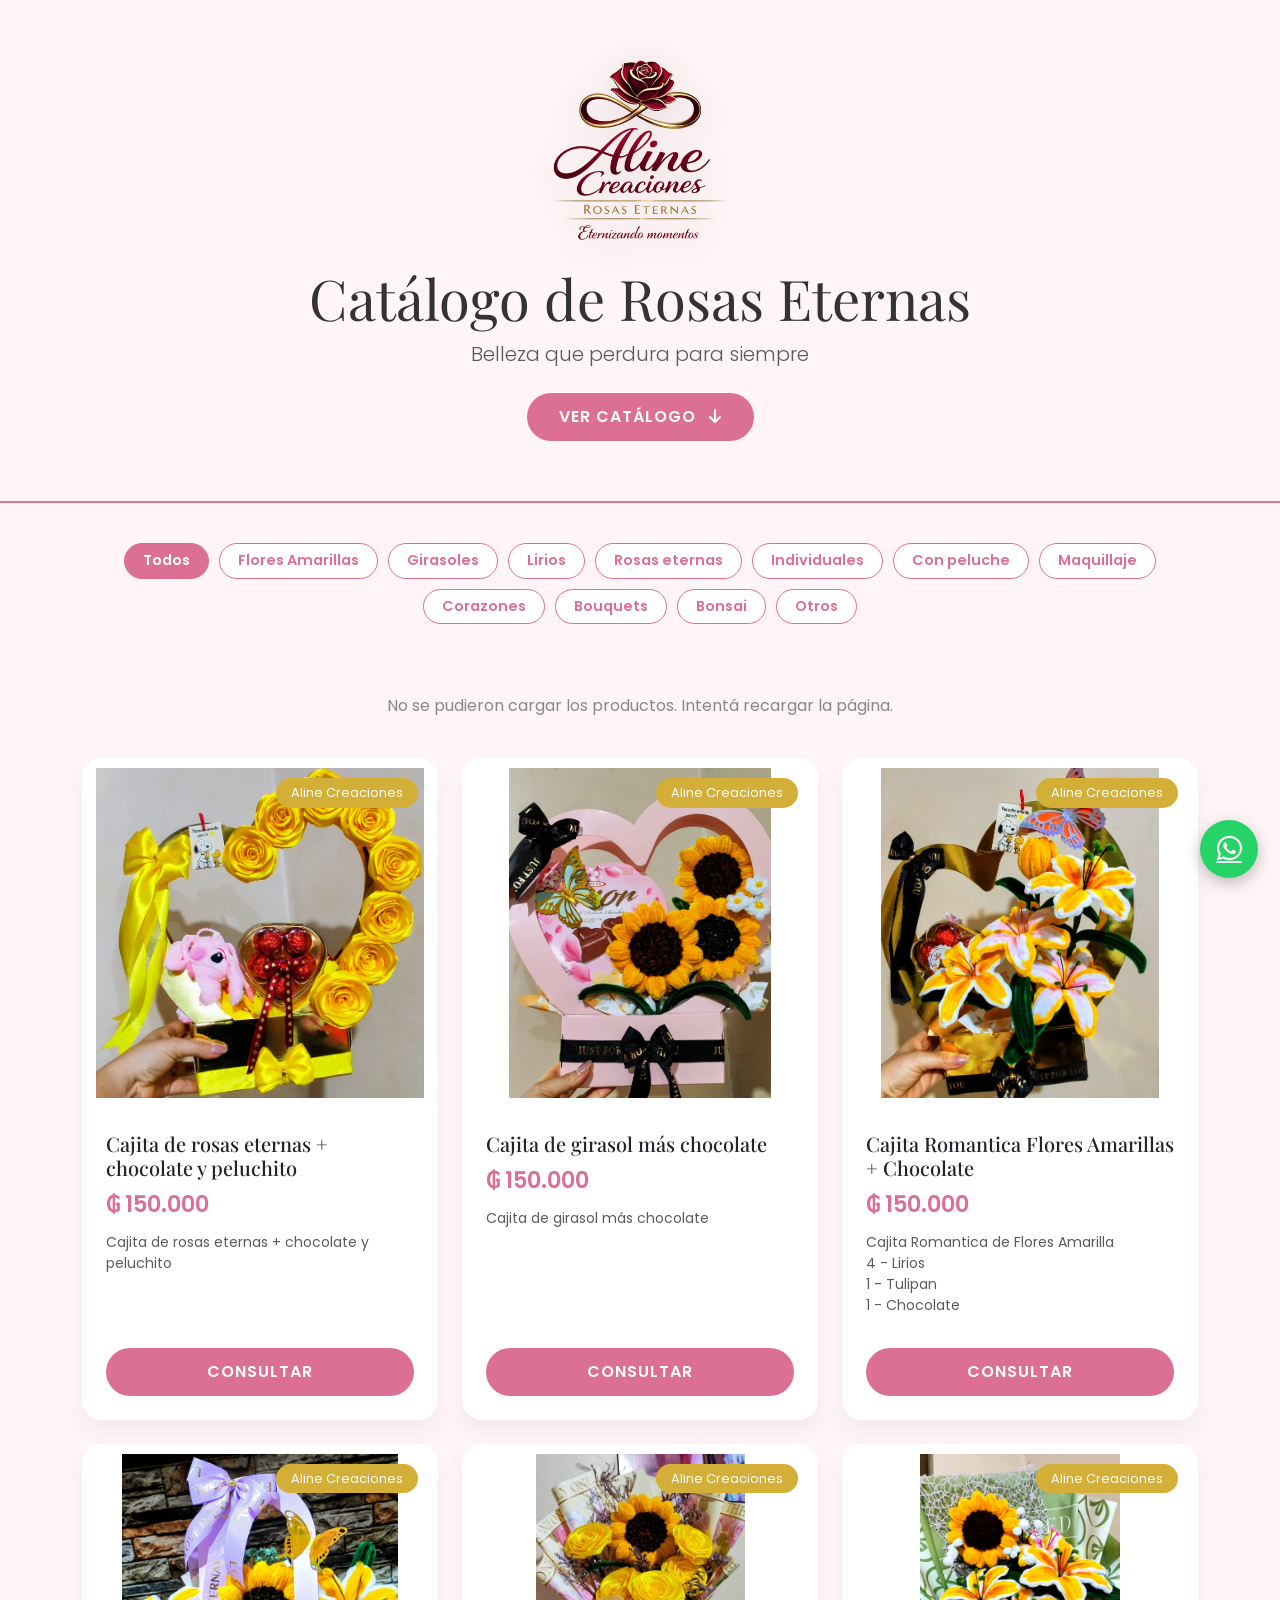
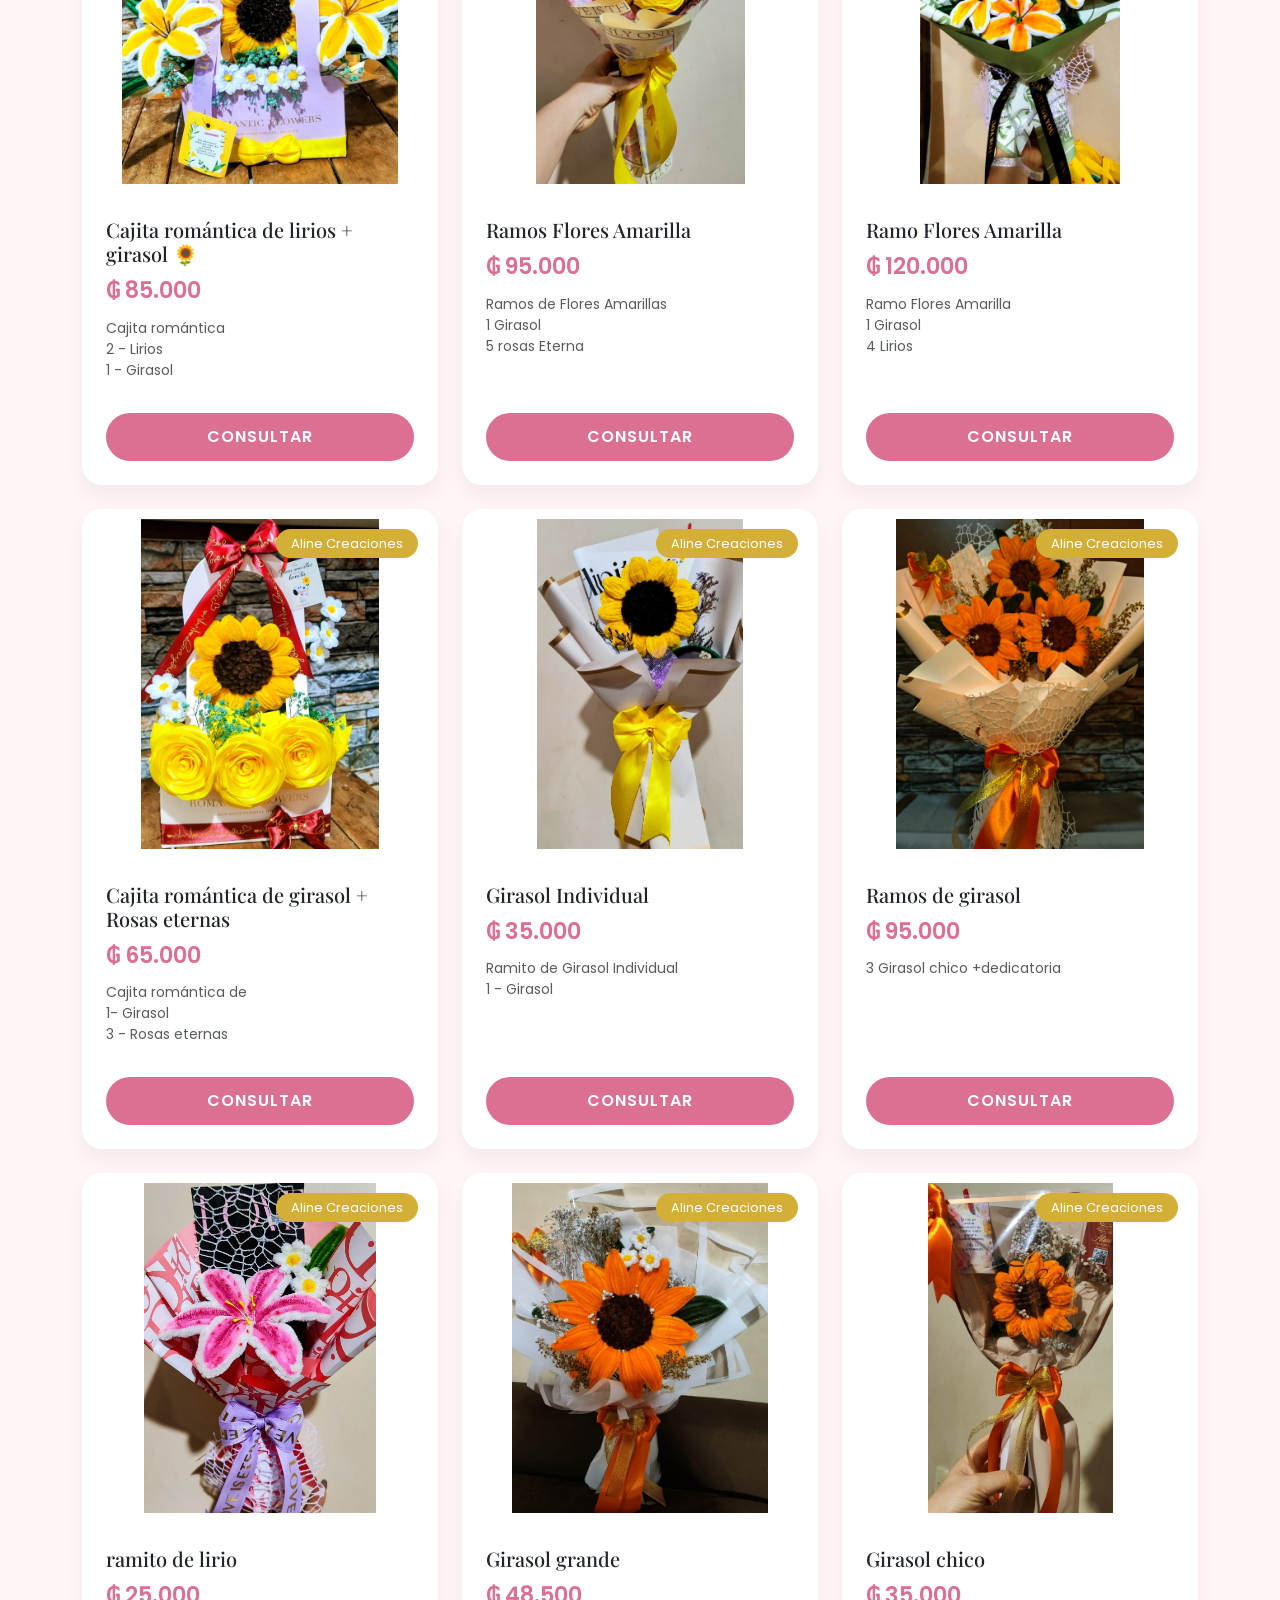
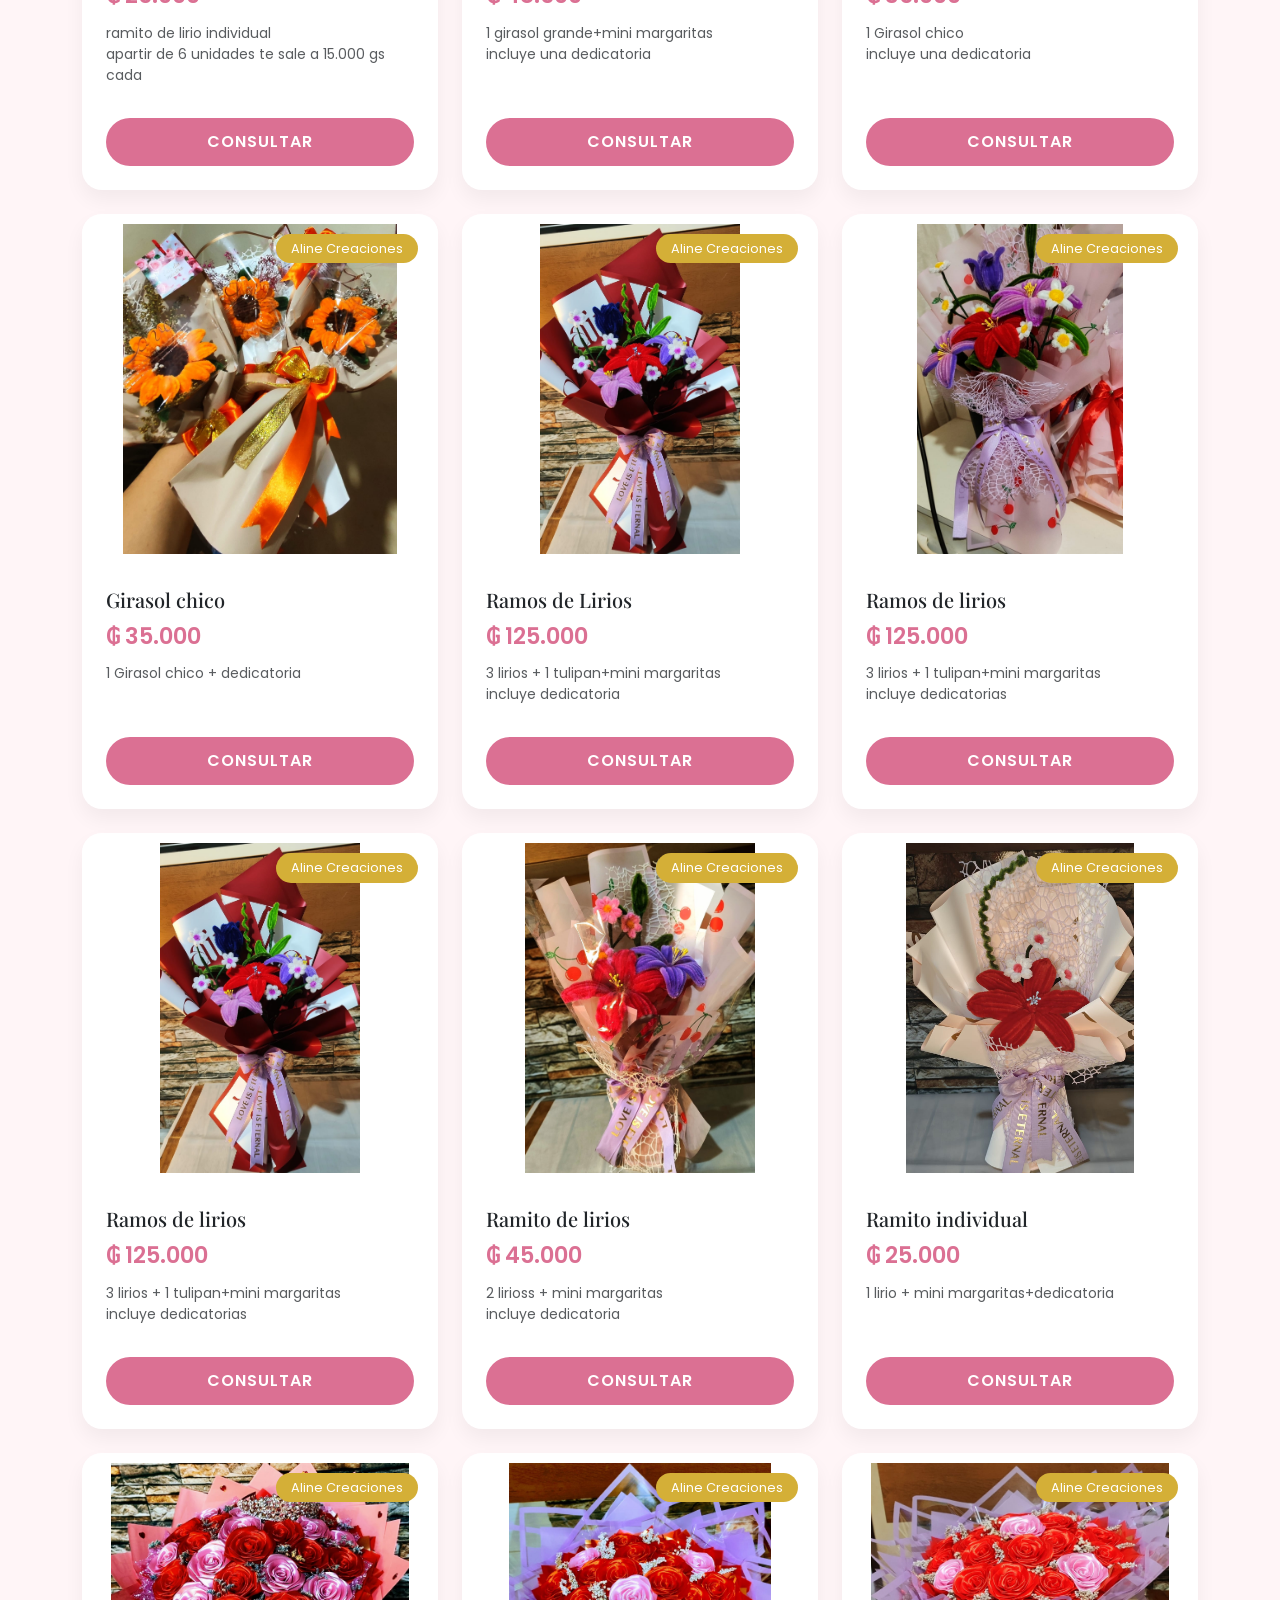
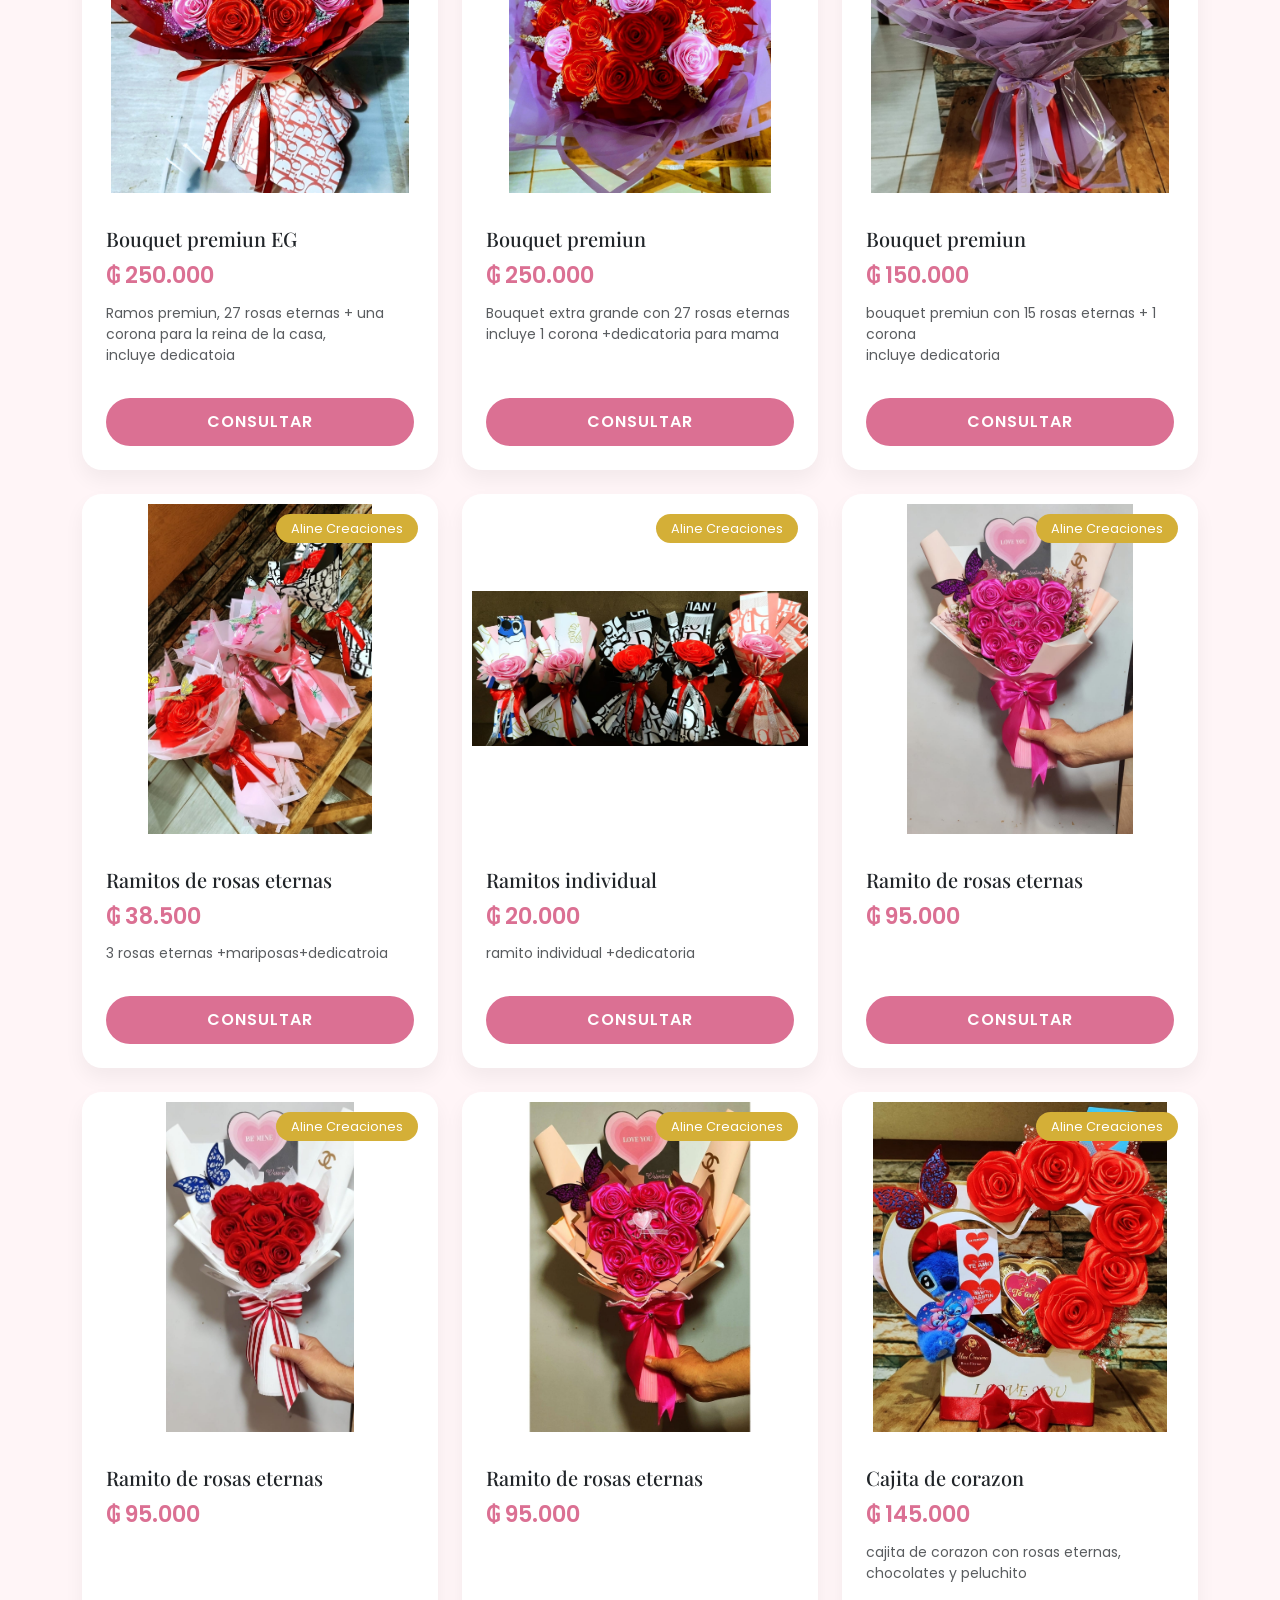
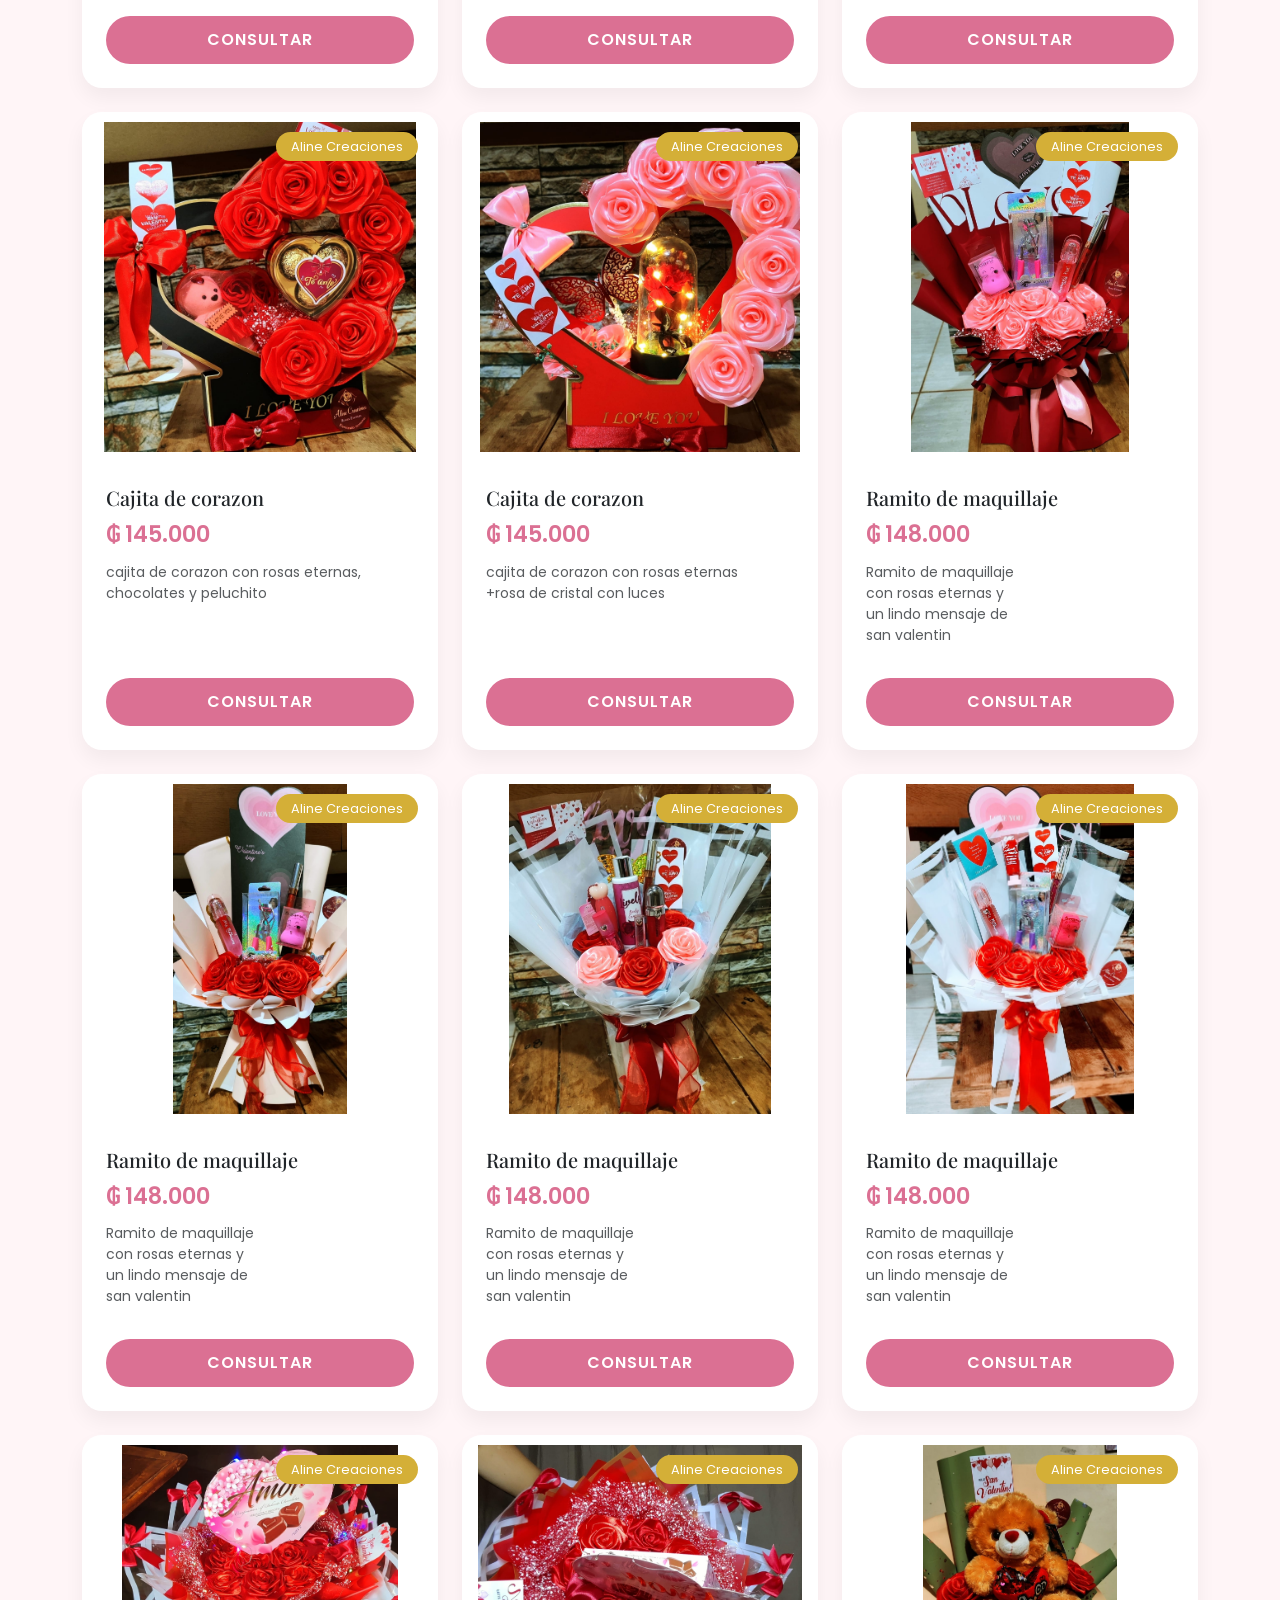
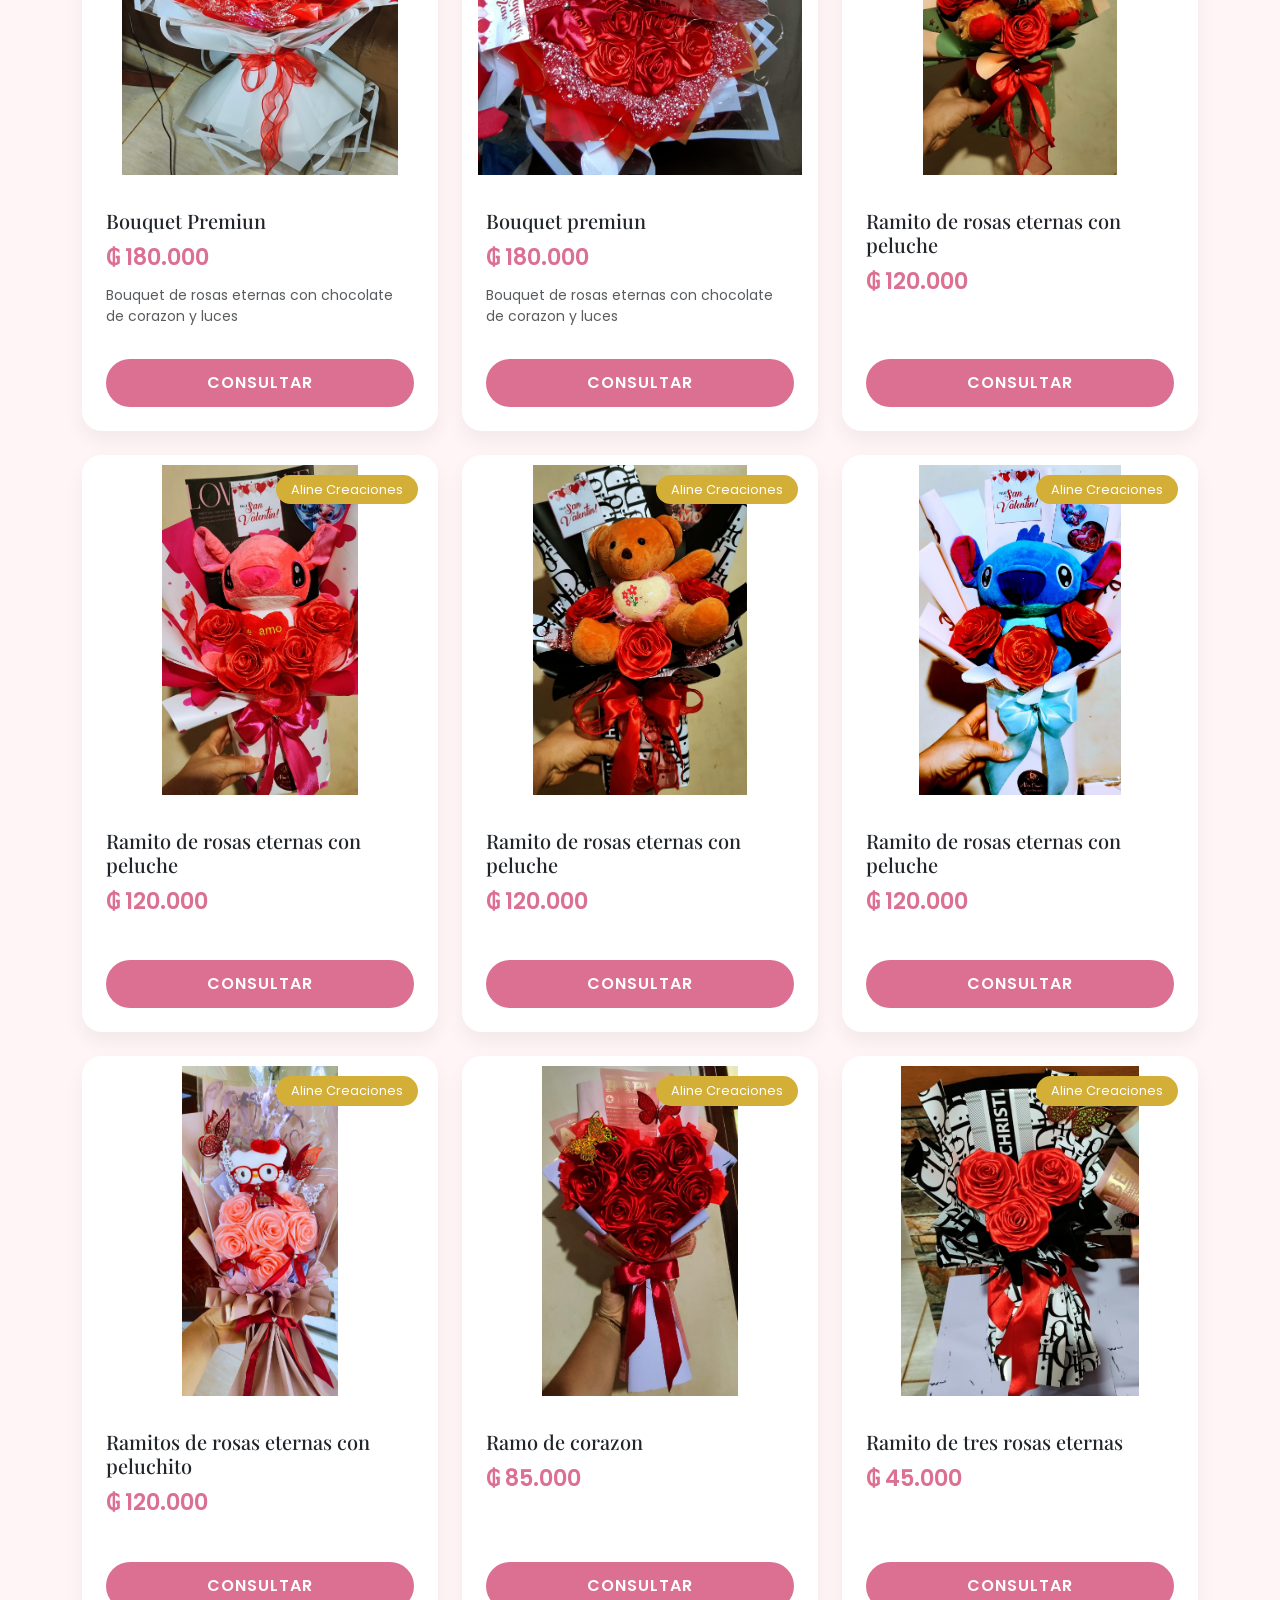
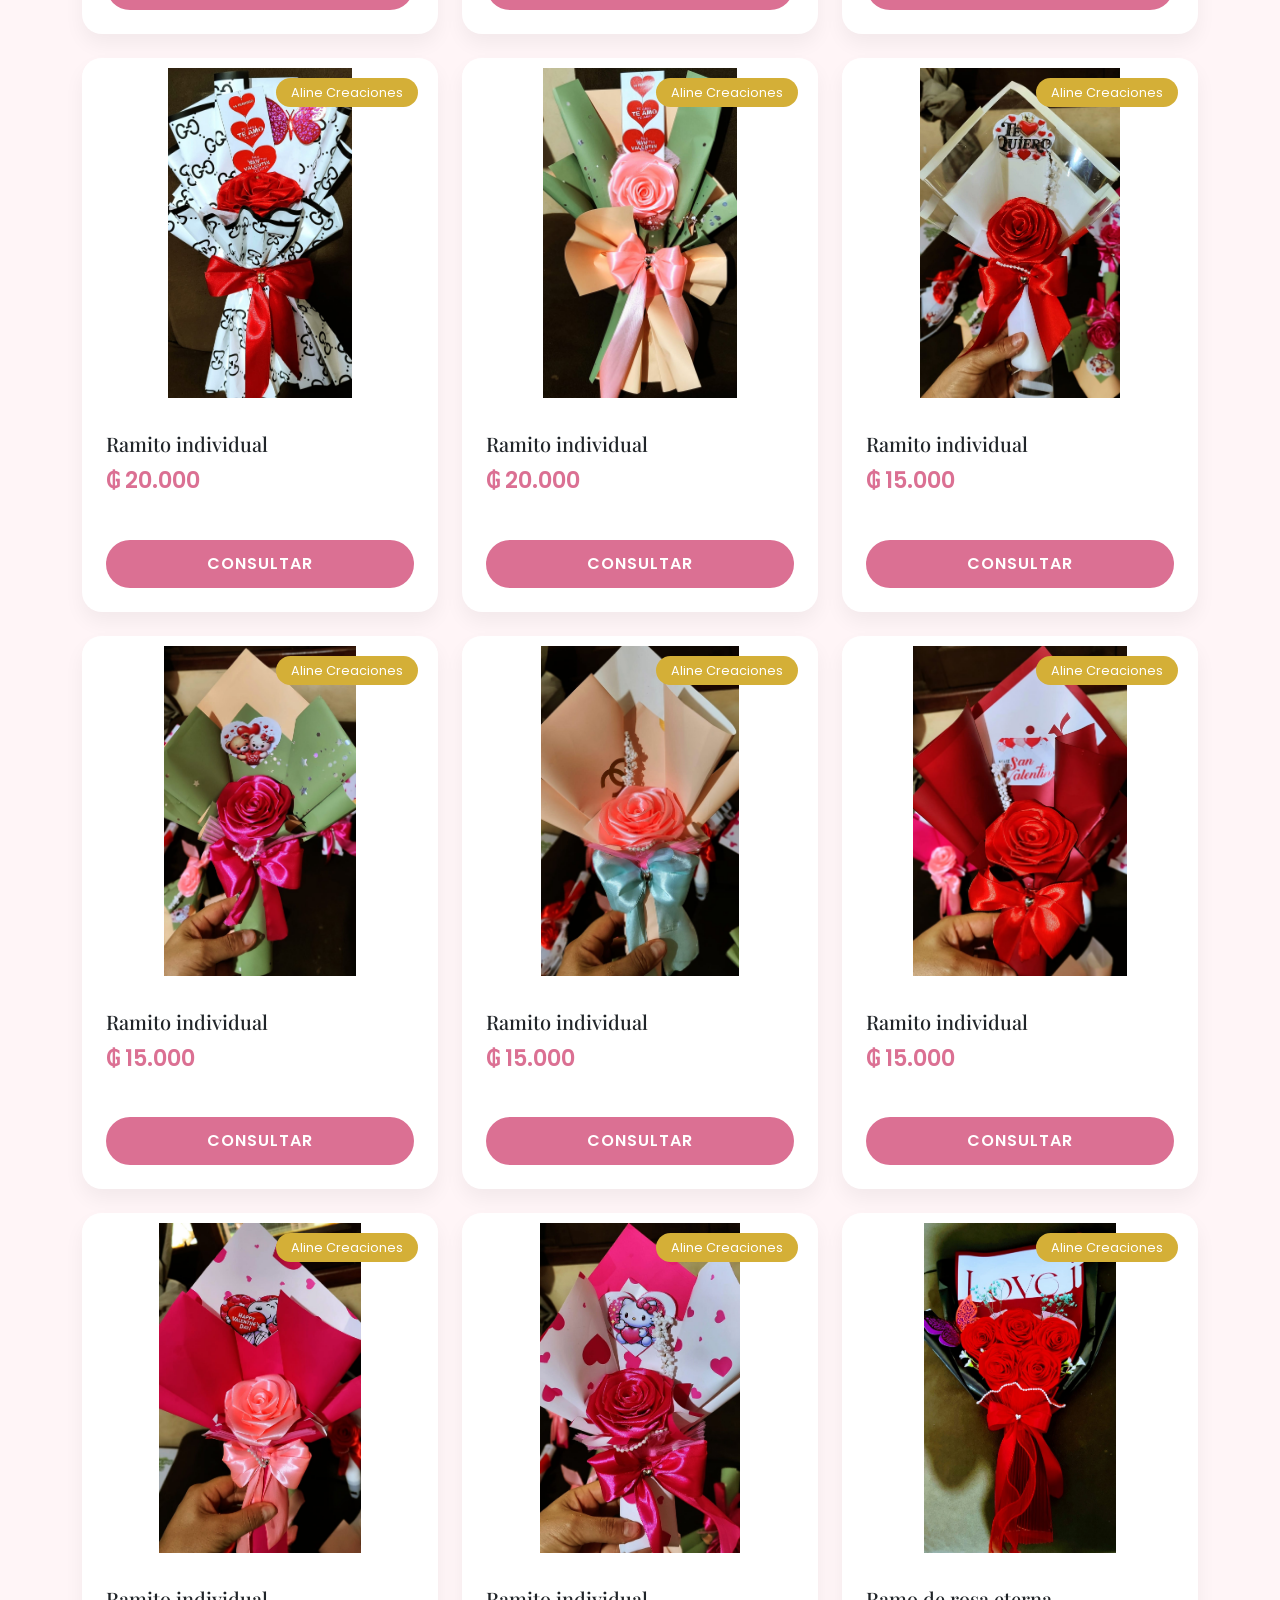
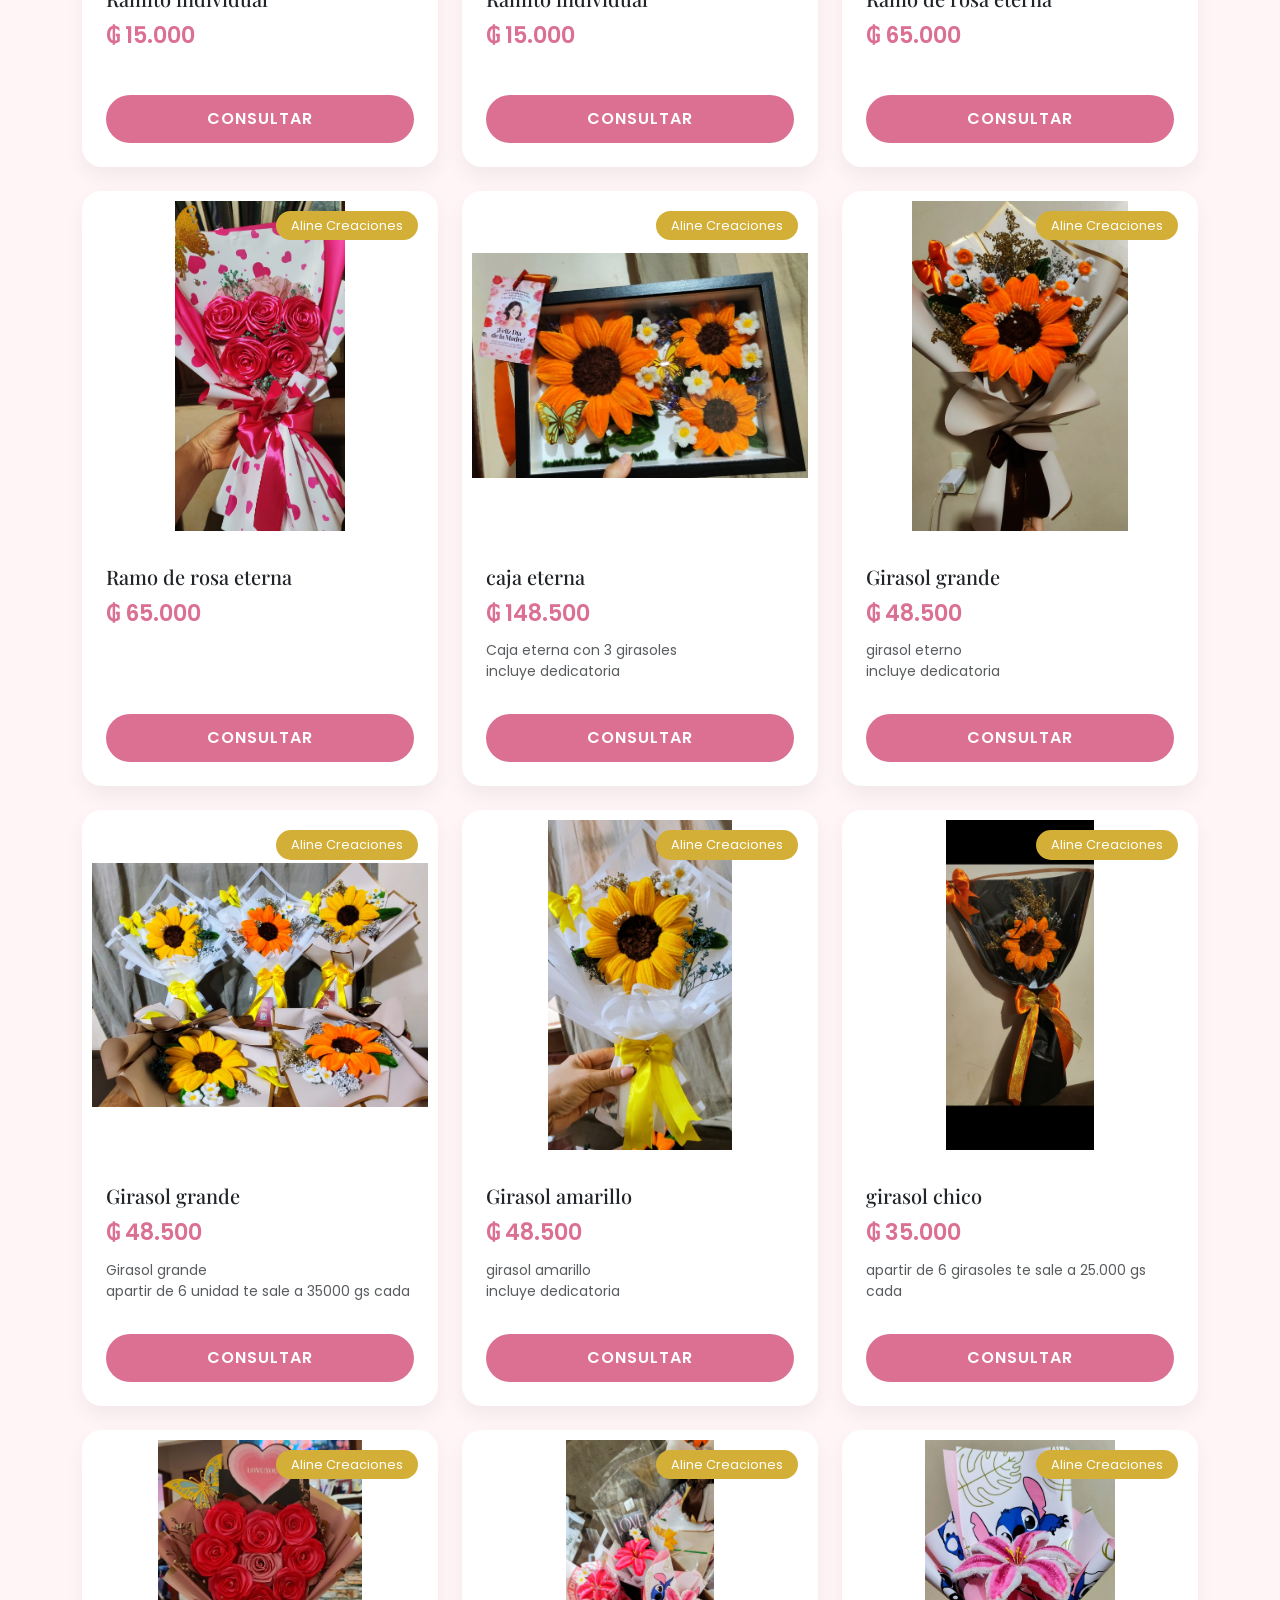
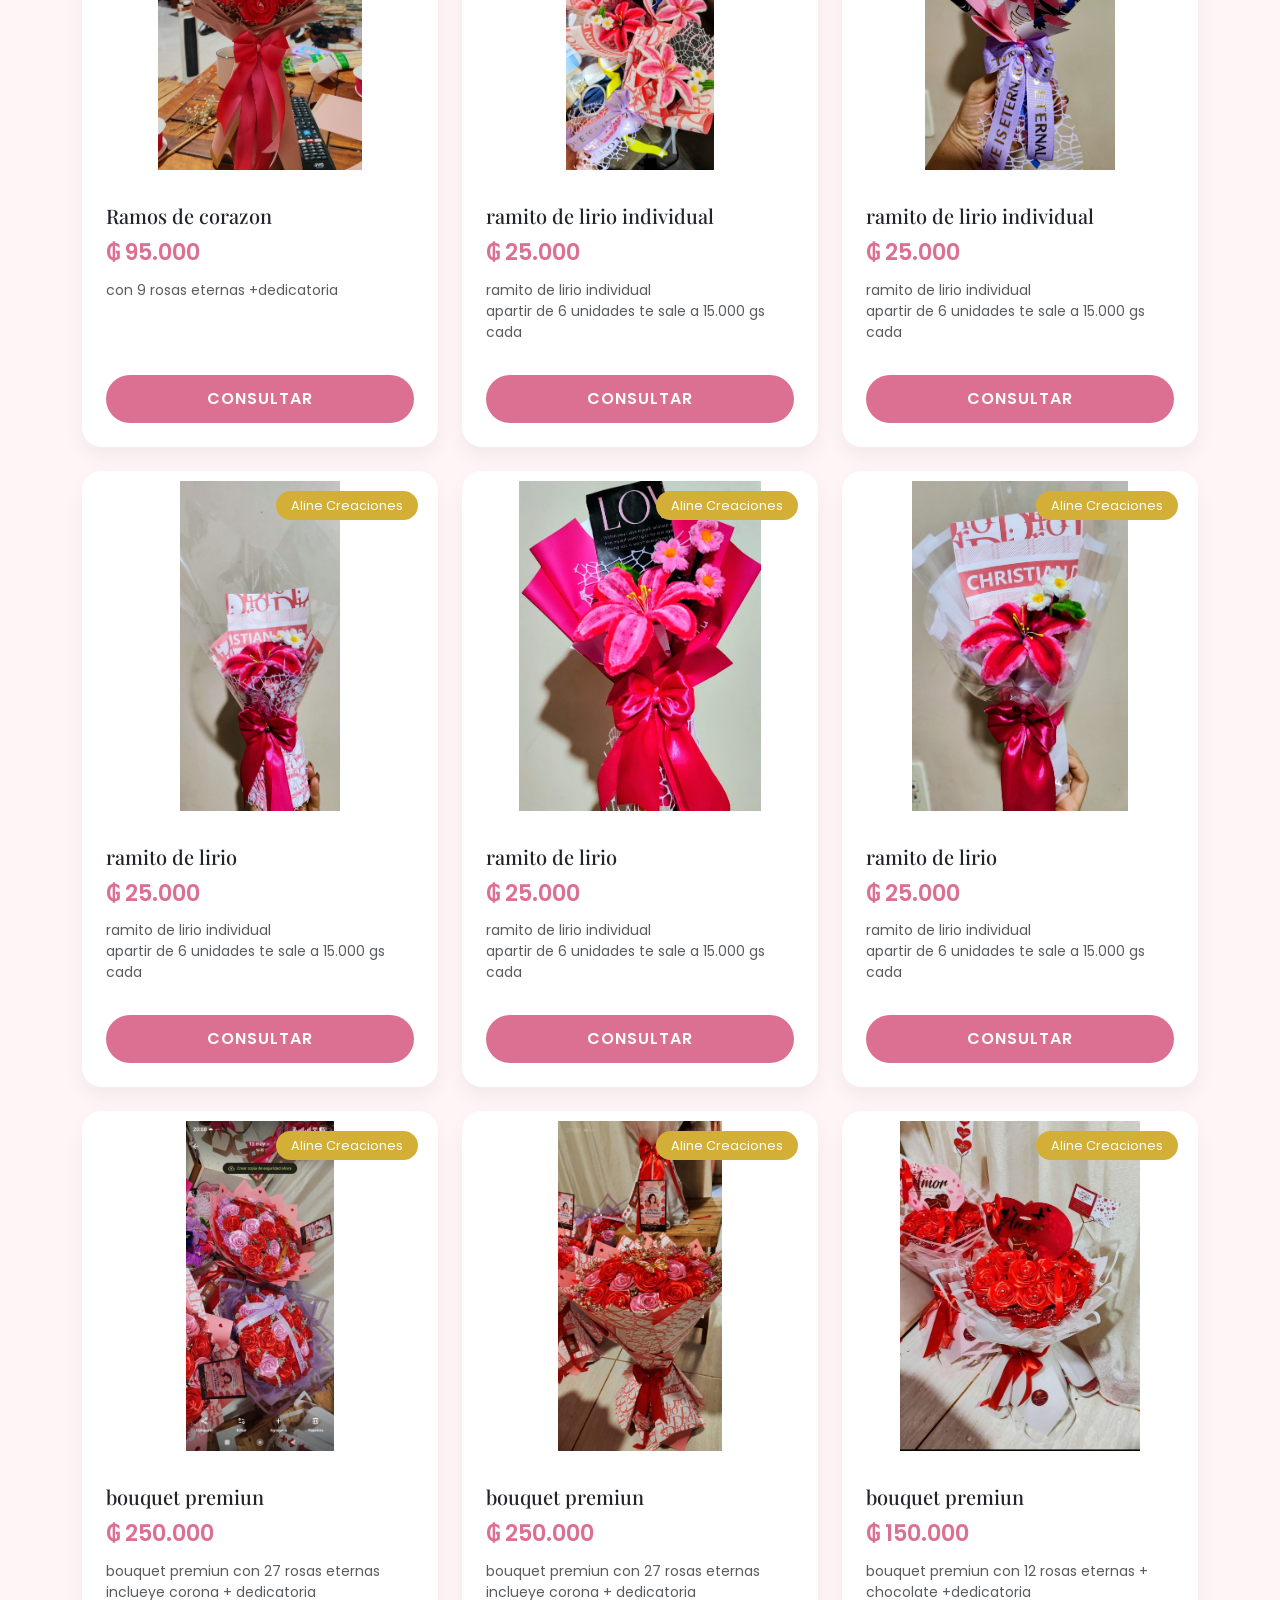
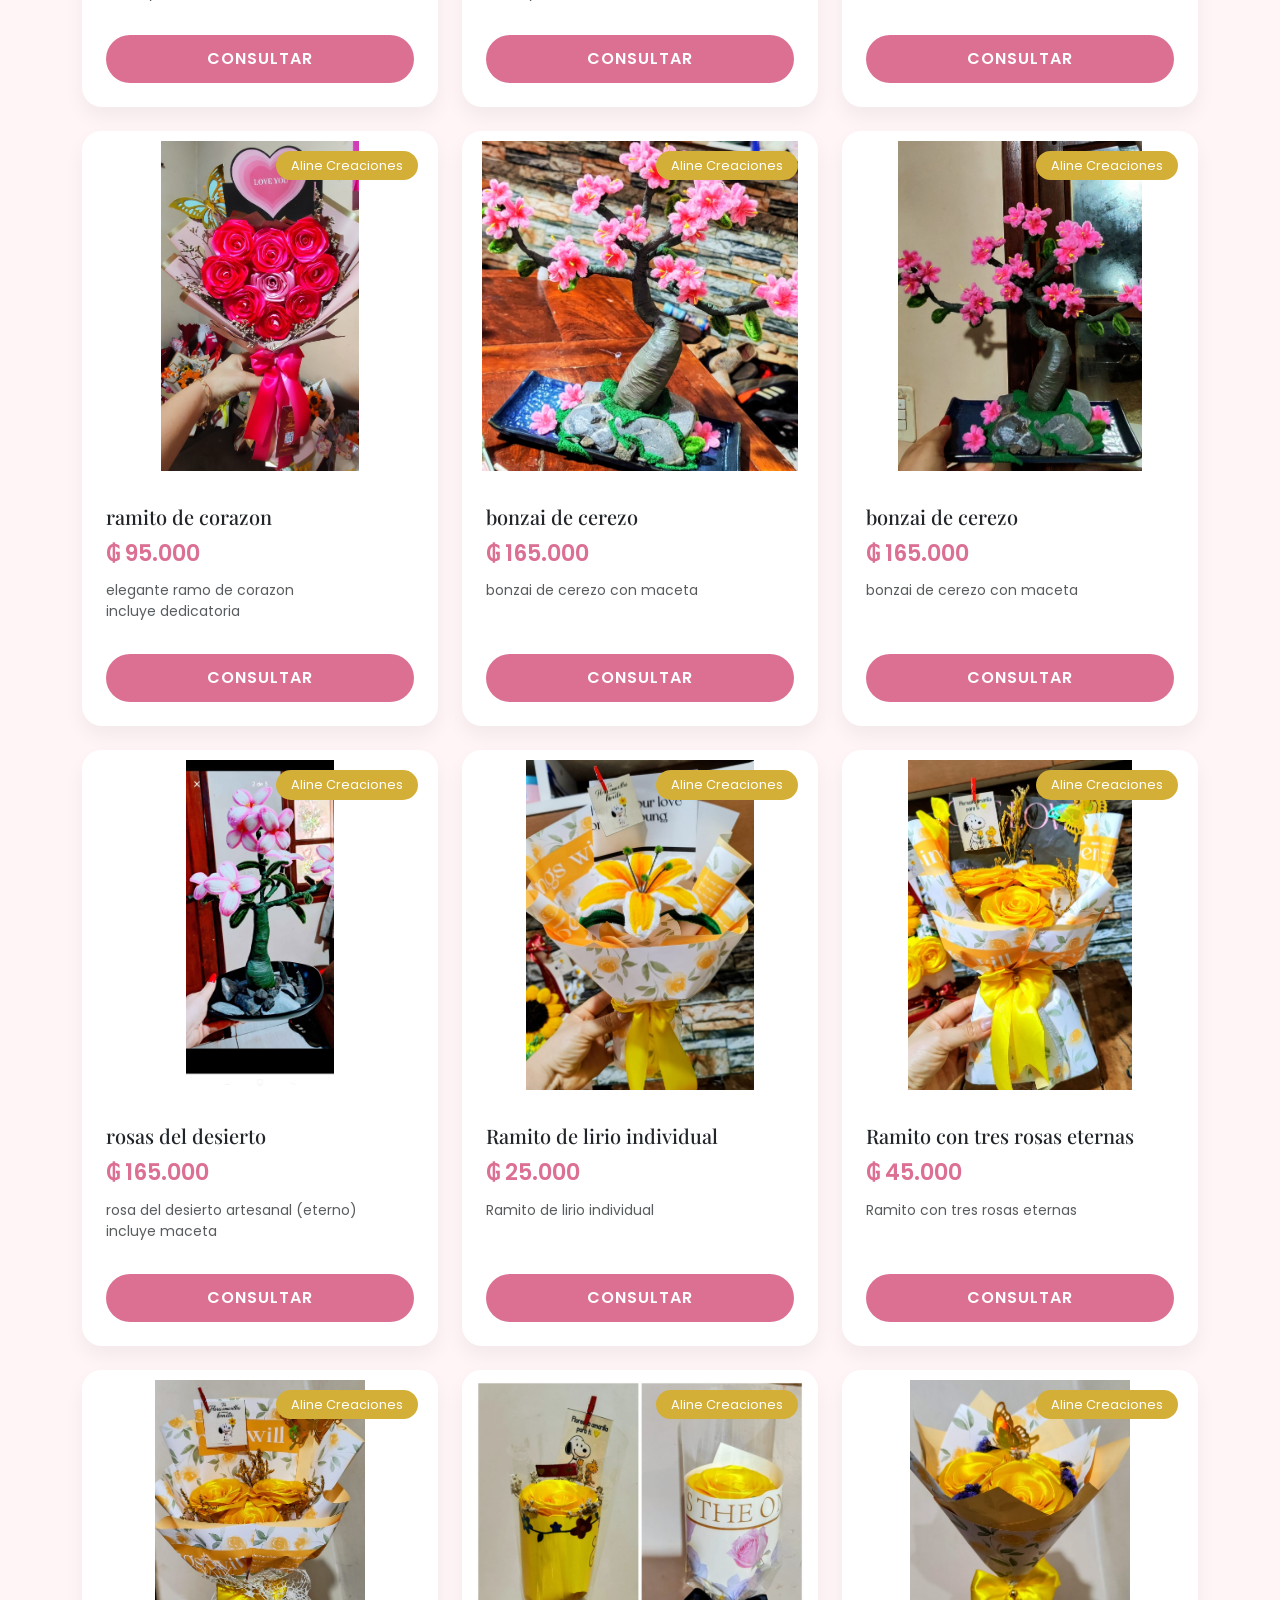
<file: index_new_1.html>
<!DOCTYPE html>
<html lang="es">
<head>
    <meta charset="UTF-8">
    <meta name="viewport" content="width=device-width, initial-scale=1.0">
    <title>Aline Creaciones - Catálogo de Rosas Eternas</title>
    <meta name="description" content="Catálogo de rosas eternas, girasoles, lirios y arreglos exclusivos de Aline Creaciones en Hernandarias, Paraguay. Consultá y pedí por WhatsApp.">

    <!-- Open Graph / redes sociales -->
    <meta property="og:title" content="Aline Creaciones - Catálogo de Rosas Eternas">
    <meta property="og:description" content="Rosas eternas, girasoles, lirios y arreglos exclusivos. Belleza que perdura para siempre.">
    <meta property="og:image" content="logo.png">
    <meta property="og:type" content="website">

    <link href="https://cdn.jsdelivr.net/npm/bootstrap@5.3.0/dist/css/bootstrap.min.css" rel="stylesheet">
    <link href="https://fonts.googleapis.com/css2?family=Playfair+Display:wght@700&family=Poppins:wght@300;400;600&display=swap" rel="stylesheet">
    <link rel="stylesheet" href="https://cdnjs.cloudflare.com/ajax/libs/font-awesome/6.0.0/css/all.min.css">
    <link rel="icon" href="favicons/favicon.ico">
    <link rel="apple-touch-icon" href="favicons/apple-touch-icon.png">
    <link rel="manifest" href="favicons/manifest.webmanifest">
    <link rel="stylesheet" href="css/styles.css">
</head>
<body>

    <header class="hero-section text-center">
        <div class="container">
            <div class="logo-container mb-4">
                <img src="logo.png" alt="Aline Creaciones Logo">
            </div>
            <h1 class="display-4 mb-2" style="color: var(--oscuro);">Catálogo de Rosas Eternas</h1>
            <p class="lead text-muted mb-4">Belleza que perdura para siempre</p>
            <a href="#catalogo" class="btn-ver-catalogo">
                Ver catálogo <i class="fas fa-arrow-down ms-2"></i>
            </a>
        </div>
    </header>

    <main class="container mb-5">
        <div id="filtros" class="filtros"></div>

        <div id="estado-catalogo" style="display:none;"></div>
        <div id="catalogo" class="row g-4"></div>
    </main>

    <footer class="footer-oscuro pt-5 pb-4">
        <div class="container">
            <div class="row gy-4 justify-content-between">
                <div class="col-md-4">
                    <h4 class="footer-marca mb-3">Aline Creaciones</h4>
                    <p class="footer-texto">Especialistas en Rosas Eternas y Arreglos Exclusivos. Belleza que perdura para siempre.</p>
                </div>

                <div class="col-md-3">
                    <h6 class="footer-titulo mb-3">Contacto</h6>
                    <p class="footer-texto mb-2">
                        <i class="fas fa-map-marker-alt me-2"></i>
                        <a href="https://www.google.com/maps/search/?api=1&query=Hernandarias%2C+Paraguay" target="_blank" rel="noopener" class="footer-link">Hernandarias, Paraguay</a>
                    </p>
                    <p class="footer-texto mb-2">
                        <i class="fab fa-whatsapp me-2"></i>
                        <a href="https://wa.me/595975846445" target="_blank" rel="noopener" class="footer-link">Atención directa por WhatsApp</a>
                    </p>
                </div>

                <div class="col-md-4">
                    <h6 class="footer-titulo mb-3">Seguinos</h6>
                    <div class="footer-redes">
                        <a href="https://wa.me/595975846445" target="_blank" rel="noopener" class="footer-red-icono" aria-label="WhatsApp" style="--color-red:#25d366;"><i class="fab fa-whatsapp"></i></a>
                        <a href="https://www.facebook.com/share/1F9iBNgEcu/" target="_blank" rel="noopener" class="footer-red-icono" aria-label="Facebook" style="--color-red:#1877f2;"><i class="fab fa-facebook-f"></i></a>
                        <a href="https://www.instagram.com/aline_creaciones_rosaseternas?igsh=MWM5OWk1bGg5ZXJ1Mg==" target="_blank" rel="noopener" class="footer-red-icono" aria-label="Instagram" style="--color-red:#e4405f;"><i class="fab fa-instagram"></i></a>
                        <a href="https://www.tiktok.com/@aline_creaciones?_r=1&_t=ZS-93fRPbBKa13" target="_blank" rel="noopener" class="footer-red-icono" aria-label="TikTok" style="--color-red:#ffffff;"><i class="fab fa-tiktok"></i></a>
                    </div>
                </div>
            </div>

            <hr class="footer-linea my-4">

            <div class="d-flex flex-column flex-sm-row justify-content-between align-items-center gap-2">
                <p class="footer-texto small mb-0">&copy; 2026 Aline Creaciones. Todos los derechos reservados.</p>
                <a href="#" class="footer-link small">Volver arriba <i class="fas fa-arrow-up ms-1"></i></a>
            </div>
        </div>
    </footer>

    <a href="https://wa.me/595975846445" target="_blank" rel="noopener" class="whatsapp-flotante" aria-label="Escribinos por WhatsApp">
        <i class="fab fa-whatsapp"></i>
    </a>

    <script src="https://cdn.jsdelivr.net/npm/bootstrap@5.3.0/dist/js/bootstrap.bundle.min.js"></script>
    <script src="js/main.js"></script>
</body>
</html>
</file>
<file: css/styles.css>
:root {
    --rosa-principal: #db7093;
    --rosa-claro: #fff5f7;
    --dorado: #d4af37;
    --oscuro: #333;
}

body {
    background-color: var(--rosa-claro);
    font-family: 'Poppins', sans-serif;
    color: var(--oscuro);
}

h1, h2, h5 { font-family: 'Playfair Display', serif; }

/* ---- Hero ---- */
.hero-section {
    padding: 60px 0;
    background: linear-gradient(rgba(255,245,247,0.8), rgba(255,245,247,0.8)),
                url('https://images.unsplash.com/photo-1518709268805-4e9042af9f23?auto=format&fit=crop&q=80&w=1000');
    background-size: cover;
    background-position: center;
    margin-bottom: 40px;
    border-bottom: 2px solid var(--rosa-principal);
}
.logo-container img {
    max-height: 180px;
    filter: drop-shadow(0 5px 15px rgba(0,0,0,0.1));
}
.btn-ver-catalogo {
    display: inline-block;
    background: var(--rosa-principal);
    color: white;
    border-radius: 50px;
    padding: 12px 32px;
    font-weight: 600;
    text-transform: uppercase;
    letter-spacing: 1px;
    text-decoration: none;
    transition: all 0.3s;
}
.btn-ver-catalogo:hover {
    background: #c0567a;
    color: white;
    box-shadow: 0 8px 20px rgba(219, 112, 147, 0.35);
    transform: translateY(-2px);
}

/* ---- Filtros de categoría ---- */
.filtros {
    display: flex;
    flex-wrap: wrap;
    gap: 10px;
    justify-content: center;
    margin-bottom: 30px;
}
.filtro-btn {
    border: 1.5px solid var(--rosa-principal);
    background: white;
    color: var(--rosa-principal);
    border-radius: 50px;
    padding: 6px 18px;
    font-size: 0.9rem;
    font-weight: 600;
    transition: all 0.25s;
    cursor: pointer;
}
.filtro-btn:hover { background: var(--rosa-claro); }
.filtro-btn.activo {
    background: var(--rosa-principal);
    color: white;
}

/* ---- Tarjetas de producto ---- */
.card {
    border: none;
    border-radius: 20px;
    overflow: hidden;
    transition: all 0.4s cubic-bezier(0.175, 0.885, 0.32, 1.275);
    background: white;
    box-shadow: 0 10px 20px rgba(0,0,0,0.05);
}
.card:hover {
    transform: translateY(-10px);
    box-shadow: 0 15px 30px rgba(219, 112, 147, 0.2);
}

.img-wrapper {
    width: 100%;
    height: 350px;
    background-color: #fff;
    overflow: hidden;
    position: relative;
    cursor: zoom-in;
}
.card-img-top {
    width: 100%;
    height: 350px;
    object-fit: contain;
    padding: 10px;
    transition: transform 0.5s;
}
.card:hover .card-img-top { transform: scale(1.05); }

.price-tag {
    color: var(--rosa-principal);
    font-weight: 600;
    font-size: 1.4rem;
    margin-bottom: 10px;
    display: block;
}

.btn-whatsapp {
    background-color: var(--rosa-principal);
    color: white;
    border: none;
    border-radius: 50px;
    padding: 12px 25px;
    font-weight: 600;
    text-transform: uppercase;
    letter-spacing: 1px;
    transition: all 0.3s;
    text-decoration: none;
    display: block;
    text-align: center;
}
.btn-whatsapp:hover {
    background-color: #c0567a;
    color: white;
    box-shadow: 0 5px 15px rgba(219, 112, 147, 0.4);
}

.badge-new {
    position: absolute;
    top: 20px;
    right: 20px;
    background: var(--dorado);
    color: white;
    padding: 5px 15px;
    border-radius: 20px;
    font-size: 0.8rem;
    z-index: 10;
}
.badge-agotado {
    background: #999;
}

/* ---- Producto agotado ---- */
.card-agotada .img-wrapper img {
    filter: grayscale(60%);
    opacity: 0.7;
}
.btn-whatsapp-disabled {
    background-color: #ccc;
    color: #777;
    cursor: not-allowed;
}

/* ---- Estado vacío / carga ---- */
#estado-catalogo {
    text-align: center;
    padding: 40px 0;
    color: #888;
}

/* ---- Footer oscuro y elegante ---- */
.footer-oscuro {
    background: #241b1e;
    color: #e8dfe1;
}
.footer-marca {
    color: var(--rosa-principal);
    font-family: 'Playfair Display', serif;
}
.footer-titulo {
    color: white;
    font-weight: 600;
    letter-spacing: 0.5px;
    text-transform: uppercase;
    font-size: 0.85rem;
}
.footer-texto {
    color: #b8a9ad;
    font-size: 0.92rem;
}
.footer-link {
    color: #d8c6cb;
    text-decoration: none;
    transition: color 0.2s;
}
.footer-link:hover {
    color: var(--rosa-principal);
}
.footer-linea {
    border-color: rgba(255,255,255,0.1);
}
.footer-redes {
    display: flex;
    gap: 12px;
}
.footer-red-icono {
    width: 42px;
    height: 42px;
    border-radius: 50%;
    background: rgba(255,255,255,0.08);
    color: #e8dfe1;
    display: flex;
    align-items: center;
    justify-content: center;
    font-size: 1.1rem;
    transition: all 0.25s;
}
.footer-red-icono:hover {
    background: var(--color-red, var(--rosa-principal));
    color: white;
    transform: translateY(-3px);
}

/* ---- Modal / lightbox de imagen ---- */
.lightbox-overlay {
    display: none;
    position: fixed;
    inset: 0;
    background: rgba(20, 12, 14, 0.9);
    z-index: 2000;
    align-items: center;
    justify-content: center;
    padding: 20px;
}
.lightbox-overlay.activo {
    display: flex;
}
.lightbox-contenido {
    background: white;
    border-radius: 16px;
    max-width: 500px;
    width: 100%;
    max-height: 90vh;
    overflow-y: auto;
    position: relative;
    text-align: center;
    animation: lightbox-in 0.25s ease;
}
@keyframes lightbox-in {
    from { transform: scale(0.92); opacity: 0; }
    to { transform: scale(1); opacity: 1; }
}
.lightbox-imagen {
    width: 100%;
    max-height: 60vh;
    object-fit: contain;
    background: #fff;
    display: block;
}
.lightbox-info {
    padding: 20px 25px 25px;
}
.lightbox-cerrar {
    position: absolute;
    top: 12px;
    right: 12px;
    width: 36px;
    height: 36px;
    border-radius: 50%;
    background: rgba(0,0,0,0.55);
    color: white;
    border: none;
    font-size: 1.1rem;
    display: flex;
    align-items: center;
    justify-content: center;
    cursor: pointer;
    z-index: 5;
}
.lightbox-cerrar:hover { background: var(--rosa-principal); }

/* ---- Botón flotante de WhatsApp ---- */
.whatsapp-flotante {
    position: fixed;
    bottom: 22px;
    right: 22px;
    background: #25d366;
    color: white;
    width: 58px;
    height: 58px;
    border-radius: 50%;
    display: flex;
    align-items: center;
    justify-content: center;
    font-size: 1.8rem;
    box-shadow: 0 5px 15px rgba(0,0,0,0.25);
    z-index: 1000;
    transition: transform 0.25s;
}
.whatsapp-flotante:hover {
    transform: scale(1.08);
    color: white;
}
</file>
